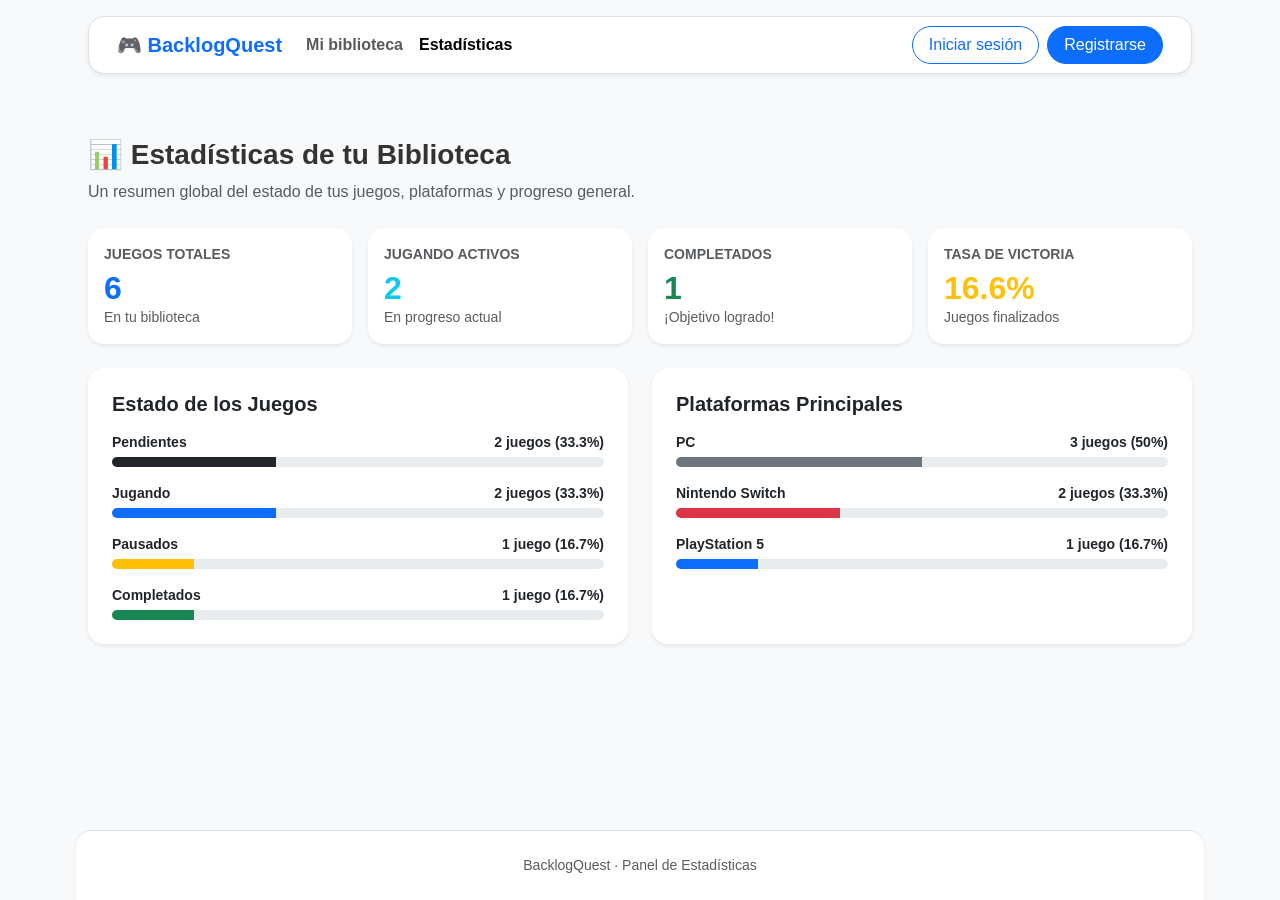
<file: estadisticas.html>
<!DOCTYPE html>
<html lang="es">
<head>
  <meta charset="utf-8">
  <meta name="viewport" content="width=device-width, initial-scale=1">
  <title>Estadísticas | BacklogQuest</title>
  <link href="https://cdn.jsdelivr.net/npm/bootstrap@5.3.2/dist/css/bootstrap.min.css" rel="stylesheet" integrity="sha384-T3c6CoIi6uLrA9TneNEoa7RxnatzjcDSCmG1MXxSR1GAsXEV/Dwwykc2MPK8M2HN" crossorigin="anonymous">
  <link rel="stylesheet" href="assets/layout.css">
</head>
<body class="d-flex flex-column min-vh-100 bg-light">

  <!-- Enlace de accesibilidad para saltar al contenido -->
  <a class="visually-hidden-focusable btn btn-primary position-absolute top-0 start-0 m-2 z-3" href="#contenido">Saltar al contenido</a>

  <!-- Header / Navbar Compartido -->
  <div class="container my-3">
    <header class="navbar navbar-expand-lg navbar-light bg-white rounded-4 shadow-sm border px-3 py-2">
      <div class="container-fluid">
        <!-- Marca / Logo -->
        <a class="navbar-brand fw-bold text-primary" href="index.html">🎮 BacklogQuest</a>

        <!-- Botón hamburguesa -->
        <button class="navbar-toggler border-0" type="button" data-bs-toggle="collapse" data-bs-target="#navbarContent" aria-controls="navbarContent" aria-expanded="false" aria-label="Toggle navigation">
          <span class="navbar-toggler-icon"></span>
        </button>

        <!-- Enlaces -->
        <div class="collapse navbar-collapse" id="navbarContent">
          <ul class="navbar-nav me-auto mb-2 mb-lg-0">
            <li class="nav-item">
              <a class="nav-link fw-semibold" href="index.html">Mi biblioteca</a>
            </li>
            <li class="nav-item">
              <a class="nav-link active fw-bold" aria-current="page" href="estadisticas.html">Estadísticas</a>
            </li>
          </ul>

          <!-- Enlaces para usuario no autenticado -->
          <div class="d-flex align-items-center gap-2">
            <button type="button" class="btn btn-outline-primary rounded-pill px-3" data-bs-toggle="modal" data-bs-target="#modalLogin">
              Iniciar sesión
            </button>
            <button type="button" class="btn btn-primary rounded-pill px-3" data-bs-toggle="modal" data-bs-target="#modalRegistro">
              Registrarse
            </button>
          </div>
        </div>
      </div>
    </header>
  </div>

  <!-- Contenido Principal: Estadísticas -->
  <main id="contenido" class="container my-4 flex-grow-1">
    
    <!-- Encabezado de la sección -->
    <div class="mb-4">
      <h1 class="h3 fw-bold">📊 Estadísticas de tu Biblioteca</h1>
      <p class="text-muted">Un resumen global del estado de tus juegos, plataformas y progreso general.</p>
    </div>

    <!-- Fila 1: Tarjetas de Resumen General (KPIs) -->
    <div class="row g-3 mb-4">
      <div class="col-12 col-sm-6 col-lg-3">
        <div class="card border-0 shadow-sm rounded-4 p-3 bg-white">
          <div class="text-muted small fw-semibold text-uppercase">Juegos Totales</div>
          <div class="h2 fw-bold text-primary mb-0 mt-1">6</div>
          <small class="text-muted">En tu biblioteca</small>
        </div>
      </div>
      <div class="col-12 col-sm-6 col-lg-3">
        <div class="card border-0 shadow-sm rounded-4 p-3 bg-white">
          <div class="text-muted small fw-semibold text-uppercase">Jugando Activos</div>
          <div class="h2 fw-bold text-info mb-0 mt-1">2</div>
          <small class="text-muted">En progreso actual</small>
        </div>
      </div>
      <div class="col-12 col-sm-6 col-lg-3">
        <div class="card border-0 shadow-sm rounded-4 p-3 bg-white">
          <div class="text-muted small fw-semibold text-uppercase">Completados</div>
          <div class="h2 fw-bold text-success mb-0 mt-1">1</div>
          <small class="text-muted">¡Objetivo logrado!</small>
        </div>
      </div>
      <div class="col-12 col-sm-6 col-lg-3">
        <div class="card border-0 shadow-sm rounded-4 p-3 bg-white">
          <div class="text-muted small fw-semibold text-uppercase">Tasa de Victoria</div>
          <div class="h2 fw-bold text-warning mb-0 mt-1">16.6%</div>
          <small class="text-muted">Juegos finalizados</small>
        </div>
      </div>
    </div>

    <!-- Fila 2: Desglose por Estados y Plataformas -->
    <div class="row g-4">
      
      <!-- Distribución por Estados -->
      <div class="col-12 col-lg-6">
        <div class="card border-0 shadow-sm rounded-4 p-4 bg-white h-100">
          <h2 class="h5 fw-bold mb-3">Estado de los Juegos</h2>
          
          <div class="mb-3">
            <div class="d-flex justify-content-between mb-1 small fw-semibold">
              <span>Pendientes</span>
              <span>2 juegos (33.3%)</span>
            </div>
            <div class="progress" style="height: 10px;">
              <div class="progress-bar bg-dark" style="width: 33.3%"></div>
            </div>
          </div>

          <div class="mb-3">
            <div class="d-flex justify-content-between mb-1 small fw-semibold">
              <span>Jugando</span>
              <span>2 juegos (33.3%)</span>
            </div>
            <div class="progress" style="height: 10px;">
              <div class="progress-bar bg-primary" style="width: 33.3%"></div>
            </div>
          </div>

          <div class="mb-3">
            <div class="d-flex justify-content-between mb-1 small fw-semibold">
              <span>Pausados</span>
              <span>1 juego (16.7%)</span>
            </div>
            <div class="progress" style="height: 10px;">
              <div class="progress-bar bg-warning" style="width: 16.7%"></div>
            </div>
          </div>

          <div>
            <div class="d-flex justify-content-between mb-1 small fw-semibold">
              <span>Completados</span>
              <span>1 juego (16.7%)</span>
            </div>
            <div class="progress" style="height: 10px;">
              <div class="progress-bar bg-success" style="width: 16.7%"></div>
            </div>
          </div>
        </div>
      </div>

      <!-- Distribución por Plataformas -->
      <div class="col-12 col-lg-6">
        <div class="card border-0 shadow-sm rounded-4 p-4 bg-white h-100">
          <h2 class="h5 fw-bold mb-3">Plataformas Principales</h2>
          
          <div class="mb-3">
            <div class="d-flex justify-content-between mb-1 small fw-semibold">
              <span>PC</span>
              <span>3 juegos (50%)</span>
            </div>
            <div class="progress" style="height: 10px;">
              <div class="progress-bar bg-secondary" style="width: 50%"></div>
            </div>
          </div>

          <div class="mb-3">
            <div class="d-flex justify-content-between mb-1 small fw-semibold">
              <span>Nintendo Switch</span>
              <span>2 juegos (33.3%)</span>
            </div>
            <div class="progress" style="height: 10px;" >
              <div class="progress-bar bg-danger" style="width: 33.3%"></div>
            </div>
          </div>

          <div>
            <div class="d-flex justify-content-between mb-1 small fw-semibold">
              <span>PlayStation 5</span>
              <span>1 juego (16.7%)</span>
            </div>
            <div class="progress" style="height: 10px;">
              <div class="progress-bar bg-primary" style="width: 16.7%"></div>
            </div>
          </div>
        </div>
      </div>

    </div>

  </main>

  <!-- Footer Compartido / Redondeado Suave -->
  <footer class="bg-white text-muted text-center py-4 mt-auto border-top rounded-top-4 shadow-sm">
    <div class="container">
      <small>BacklogQuest · Panel de Estadísticas</small>
    </div>
  </footer>

  <script src="https://cdn.jsdelivr.net/npm/bootstrap@5.3.2/dist/js/bootstrap.bundle.min.js" integrity="sha384-C6RzsynM9kWDrMNeT87bh95OGNyZPhcTNXj1NW7RuBCsyN/o0jlpcV8Qyq46cDfL" crossorigin="anonymous"></script>
</body>
</html>
</file>
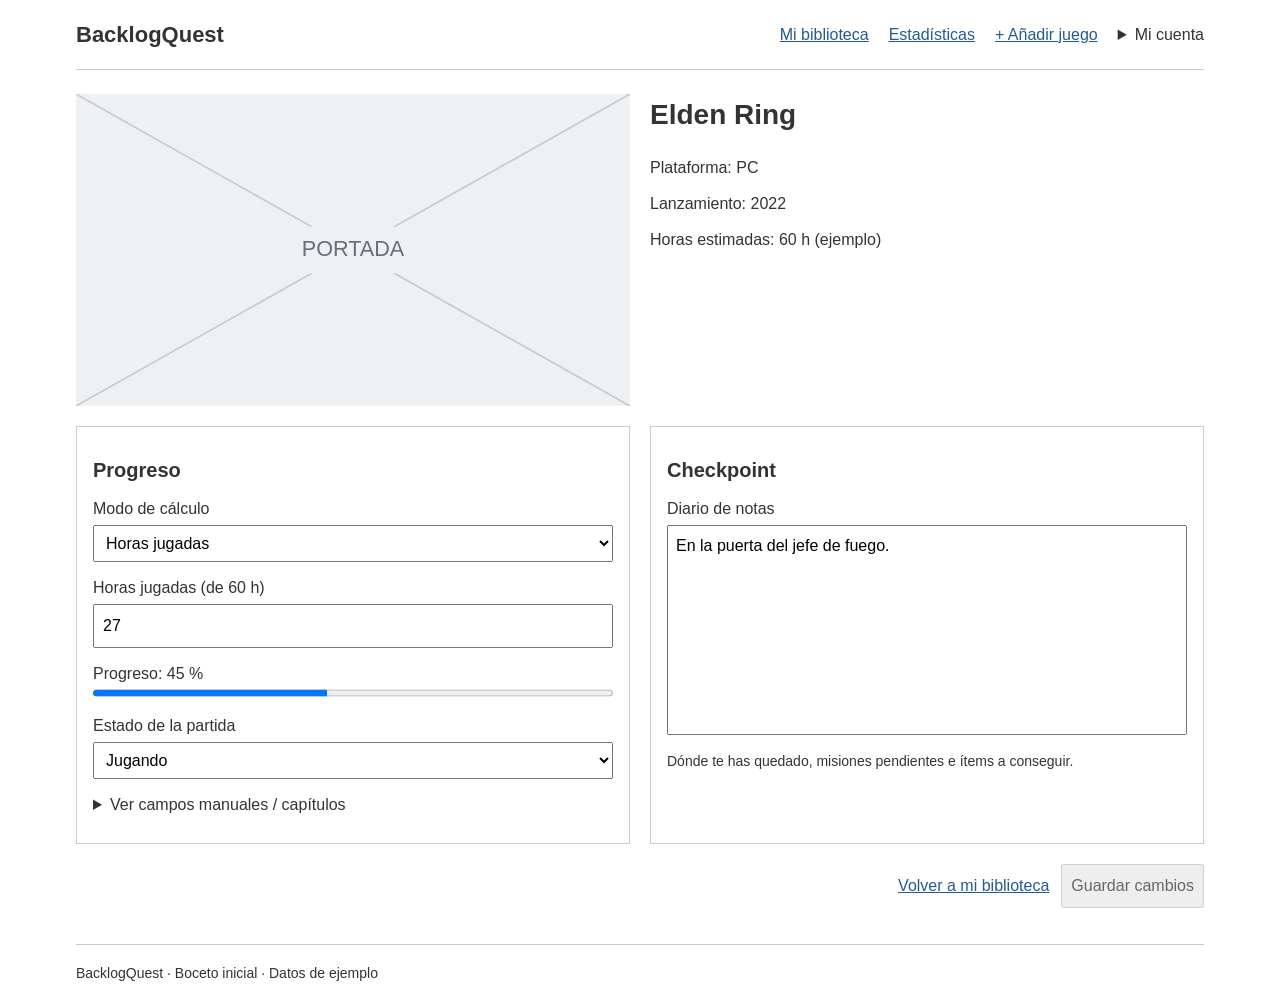
<file: partida.html>
<!DOCTYPE html>
<html lang="es">
<head>
  <meta charset="utf-8">
  <meta name="viewport" content="width=device-width, initial-scale=1">
  <title>Elden Ring · Partida | BacklogQuest</title>
  <link rel="stylesheet" href="assets/layout.css">
</head>
<body>
  <a class="salto" href="#contenido">Saltar al contenido</a>
  <header>
    <a href="index.html">BacklogQuest</a>
    <nav>
      <a href="index.html">Mi biblioteca</a>
      <a href="estadisticas.html">Estadísticas</a>
      <a href="anadir-juego.html">+ Añadir juego</a>
    </nav>
    <details>
      <summary>Mi cuenta</summary>
      <button disabled>Cerrar sesión</button>
    </details>
  </header>

  <main id="contenido">
    <div class="columnas">
      <img src="assets/portada-placeholder.svg" alt="Portada de muestra" width="640" height="360">
      <div>
        <h1>Elden Ring</h1>
        <p>Plataforma: PC</p>
        <p>Lanzamiento: 2022</p>
        <p>Horas estimadas: 60 h (ejemplo)</p>
      </div>
    </div>

    <div class="columnas">
      <section>
        <h2>Progreso</h2>
        <label>Modo de cálculo
          <select>
            <option>Horas jugadas</option>
            <option>Manual / capítulos</option>
          </select>
        </label>
        <label>Horas jugadas (de 60 h)
          <input type="number" value="27" readonly>
        </label>
        <label>Progreso: 45 %
          <progress max="100" value="45">45 %</progress>
        </label>
        <label>Estado de la partida
          <select>
            <option selected>Jugando</option>
            <option>Pendiente</option>
            <option>Pausado</option>
            <option>Completado</option>
          </select>
        </label>
        <details>
          <summary>Ver campos manuales / capítulos</summary>
          <label>Porcentaje manual
            <input type="number" value="45" readonly>
          </label>
          <div class="columnas">
            <label>Capítulo actual
              <input type="number" placeholder="Ej. 3" readonly>
            </label>
            <label>Total de capítulos
              <input type="number" placeholder="Ej. 10" readonly>
            </label>
          </div>
        </details>
      </section>
      <section>
        <h2>Checkpoint</h2>
        <label>Diario de notas
          <textarea rows="8" placeholder="Todavía no hay notas de partida." readonly>En la puerta del jefe de fuego.</textarea>
        </label>
        <small>Dónde te has quedado, misiones pendientes e ítems a conseguir.</small>
      </section>
    </div>
    <p class="acciones">
      <a href="index.html">Volver a mi biblioteca</a>
      <button disabled>Guardar cambios</button>
    </p>
  </main>

  <footer>BacklogQuest · Boceto inicial · Datos de ejemplo</footer>
</body>
</html>
</file>
<file: assets/layout.css>
/* ==========================================================================
   1. REGLAS BASE Y ELEMENTOS HTML
   ========================================================================== */

* {
  box-sizing: border-box;
}

body {
  max-width: 1160px;
  margin: 0 auto;
  padding: 0 16px;
  font: 16px/1.5 Arial, sans-serif;
  color: #333;
  background: white;
}

h1 {
  margin: 0 0 20px;
  font-size: 28px;
}

h2 {
  margin: 12px 0;
  font-size: 20px;
}

p {
  margin: 0 0 12px;
}

a {
  color: #245a92;
}

small {
  font-size: 14px;
  font-weight: normal;
}

img {
  display: block;
  max-width: 100%;
  height: auto;
}

button,
input,
select,
textarea {
  font: inherit;
  padding: 8px;
}

button:disabled {
  color: #666;
}

label {
  display: block;
  margin-bottom: 14px;
}

input,
select,
textarea {
  display: block;
  width: 100%;
  margin-top: 4px;
}

textarea {
  resize: none;
}

progress,
meter {
  display: block;
  width: 100%;
  height: 14px;
}

summary {
  cursor: pointer;
  margin-bottom: 10px;
}


/* ==========================================================================
   2. ESTRUCTURA PRINCIPAL Y DISTRIBUCIONES GENERALES
   ========================================================================== */

header,
nav {
  display: flex;
  align-items: center;
  flex-wrap: wrap;
  gap: 20px;
}

header {
  padding: 18px 0;
  border-bottom: 1px solid #ccc;
}

header > a {
  font-size: 22px;
  font-weight: bold;
  color: inherit;
  text-decoration: none;
}

nav {
  margin-left: auto;
}

nav a[aria-current] {
  font-weight: bold;
}

header summary {
  margin: 0;
}

header details button {
  display: block;
  margin-top: 8px;
}

main {
  padding: 24px 0;
}

footer {
  padding: 18px 0;
  border-top: 1px solid #ccc;
  font-size: 14px;
}

/* Enlace de accesibilidad para saltar directamente al contenido principal. */
.salto {
  position: absolute;
  top: -60px;
  left: 16px;
  padding: 8px;
  background: white;
}

.salto:focus {
  top: 8px;
}

.fila,
.acciones {
  display: flex;
  align-items: center;
  flex-wrap: wrap;
  gap: 12px;
}

.acciones {
  justify-content: flex-end;
  margin-top: 20px;
}

.columnas,
.rejilla {
  display: grid;
  gap: 20px;
  margin-bottom: 20px;
}

.columnas {
  grid-template-columns: repeat(2, 1fr);
}

.rejilla {
  grid-template-columns: repeat(3, 1fr);
}

.columnas > *,
.rejilla > * {
  min-width: 0;
}

article,
section,
.rejilla > p {
  padding: 16px;
  border: 1px solid #ccc;
}

article {
  display: flex;
  flex-direction: column;
}

article > a {
  margin-top: auto;
}

.rejilla img {
  width: 100%;
  height: 140px;
  object-fit: cover;
}

.rejilla > p strong {
  display: block;
  font-size: 28px;
}


/* ==========================================================================
   3. COMPONENTES DE BIBLIOTECA Y BÚSQUEDA
   ========================================================================== */

.ventana {
  max-width: 700px;
  margin: 24px auto;
  padding: 20px;
  border: 1px solid #ccc;
}

.ventana > .fila {
  justify-content: space-between;
}

.resultados {
  list-style: none;
  padding: 0;
}

.resultados li {
  display: flex;
  align-items: center;
  flex-wrap: wrap;
  gap: 12px;
  padding: 10px;
  margin-bottom: 10px;
  border: 1px solid #ccc;
}

.resultados span {
  flex: 1;
  min-width: 120px;
}

/* Mantiene una proporción vertical de póster (3:4) para las carátulas de IGDB. */
.tarjeta-caratula-contenedor {
  width: 95px;
  min-height: 130px;
  background-color: var(--bs-secondary-bg);
  transition: transform 0.2s ease, box-shadow 0.2s ease;
}

.tarjeta-caratula-img {
  aspect-ratio: 3 / 4;
  object-fit: cover;
}

.titulo-juego-card {
  font-size: 0.95rem;
  line-height: 1.3;
  word-break: break-word;
}

.tarjeta-juego {
  transition: transform 0.2s ease, box-shadow 0.2s ease, border-color 0.2s ease;
}

.tarjeta-juego:hover {
  transform: translateY(-2px);
  border-color: var(--bs-primary-border-subtle) !important;
}

.tarjeta-juego:hover .tarjeta-caratula-contenedor {
  transform: scale(1.03);
}


/* ==========================================================================
   4. TEMAS CLARO / OSCURO Y MODALES DE BOOTSTRAP / SWEETALERT2
   ========================================================================== */

/* Aplica un color base inmediato para evitar el parpadeo blanco al recargar la página. */
[data-bs-theme="dark"] body {
  background-color: #212529 !important;
  color: #f8f9fa !important;
}

[data-bs-theme="light"] body {
  background-color: #ffffff !important;
  color: #212529 !important;
}

[data-bs-theme="dark"] .tarjeta-juego {
  background-color: rgba(33, 37, 41, 0.75) !important;
  backdrop-filter: blur(8px);
  -webkit-backdrop-filter: blur(8px);
}

[data-bs-theme="dark"] .tarjeta-caratula-contenedor {
  box-shadow: 0 4px 12px rgba(0, 0, 0, 0.4) !important;
}

[data-bs-theme="dark"] .swal2-popup {
  background-color: rgba(33, 37, 41, 0.92) !important;
  backdrop-filter: blur(10px);
  -webkit-backdrop-filter: blur(10px);
}

[data-bs-theme="light"] .swal2-popup {
  background-color: rgba(255, 255, 255, 0.94) !important;
  backdrop-filter: blur(10px);
  -webkit-backdrop-filter: blur(10px);
}

[data-bs-theme="dark"] .swal2-title,
[data-bs-theme="dark"] .swal2-html-container {
  color: var(--bs-body-color) !important;
}

/* Adapta el fondo translúcido y el contraste de textos en modales de Bootstrap 5. */
[data-bs-theme="dark"] .modal-content {
  background-color: rgba(33, 37, 41, 0.92) !important;
  backdrop-filter: blur(10px);
  -webkit-backdrop-filter: blur(10px);
}

[data-bs-theme="light"] .modal-content,
.modal-content {
  background-color: rgba(255, 255, 255, 0.94) !important;
  backdrop-filter: blur(10px);
  -webkit-backdrop-filter: blur(10px);
}

[data-bs-theme="dark"] .modal-header,
[data-bs-theme="dark"] .modal-footer {
  border-color: var(--bs-border-color-translucent) !important;
}

[data-bs-theme="dark"] .modal-title,
[data-bs-theme="dark"] .form-label,
[data-bs-theme="dark"] .form-check-label {
  color: var(--bs-body-color) !important;
}


/* ==========================================================================
   5. DISEÑO RESPONSIVO
   ========================================================================== */

@media (max-width: 900px) {
  nav {
    order: 3;
    width: 100%;
    margin: 0;
  }

  header details {
    margin-left: auto;
  }

  .rejilla {
    grid-template-columns: repeat(2, 1fr);
  }
}

@media (max-width: 700px) {
  .columnas {
    grid-template-columns: 1fr;
  }
}

@media (max-width: 600px) {
  .rejilla {
    grid-template-columns: 1fr;
  }

  .acciones {
    justify-content: flex-start;
  }
}

@media (max-width: 480px) {
  .tarjeta-caratula-contenedor {
    width: 80px;
    min-height: 110px;
  }
}
</file>
